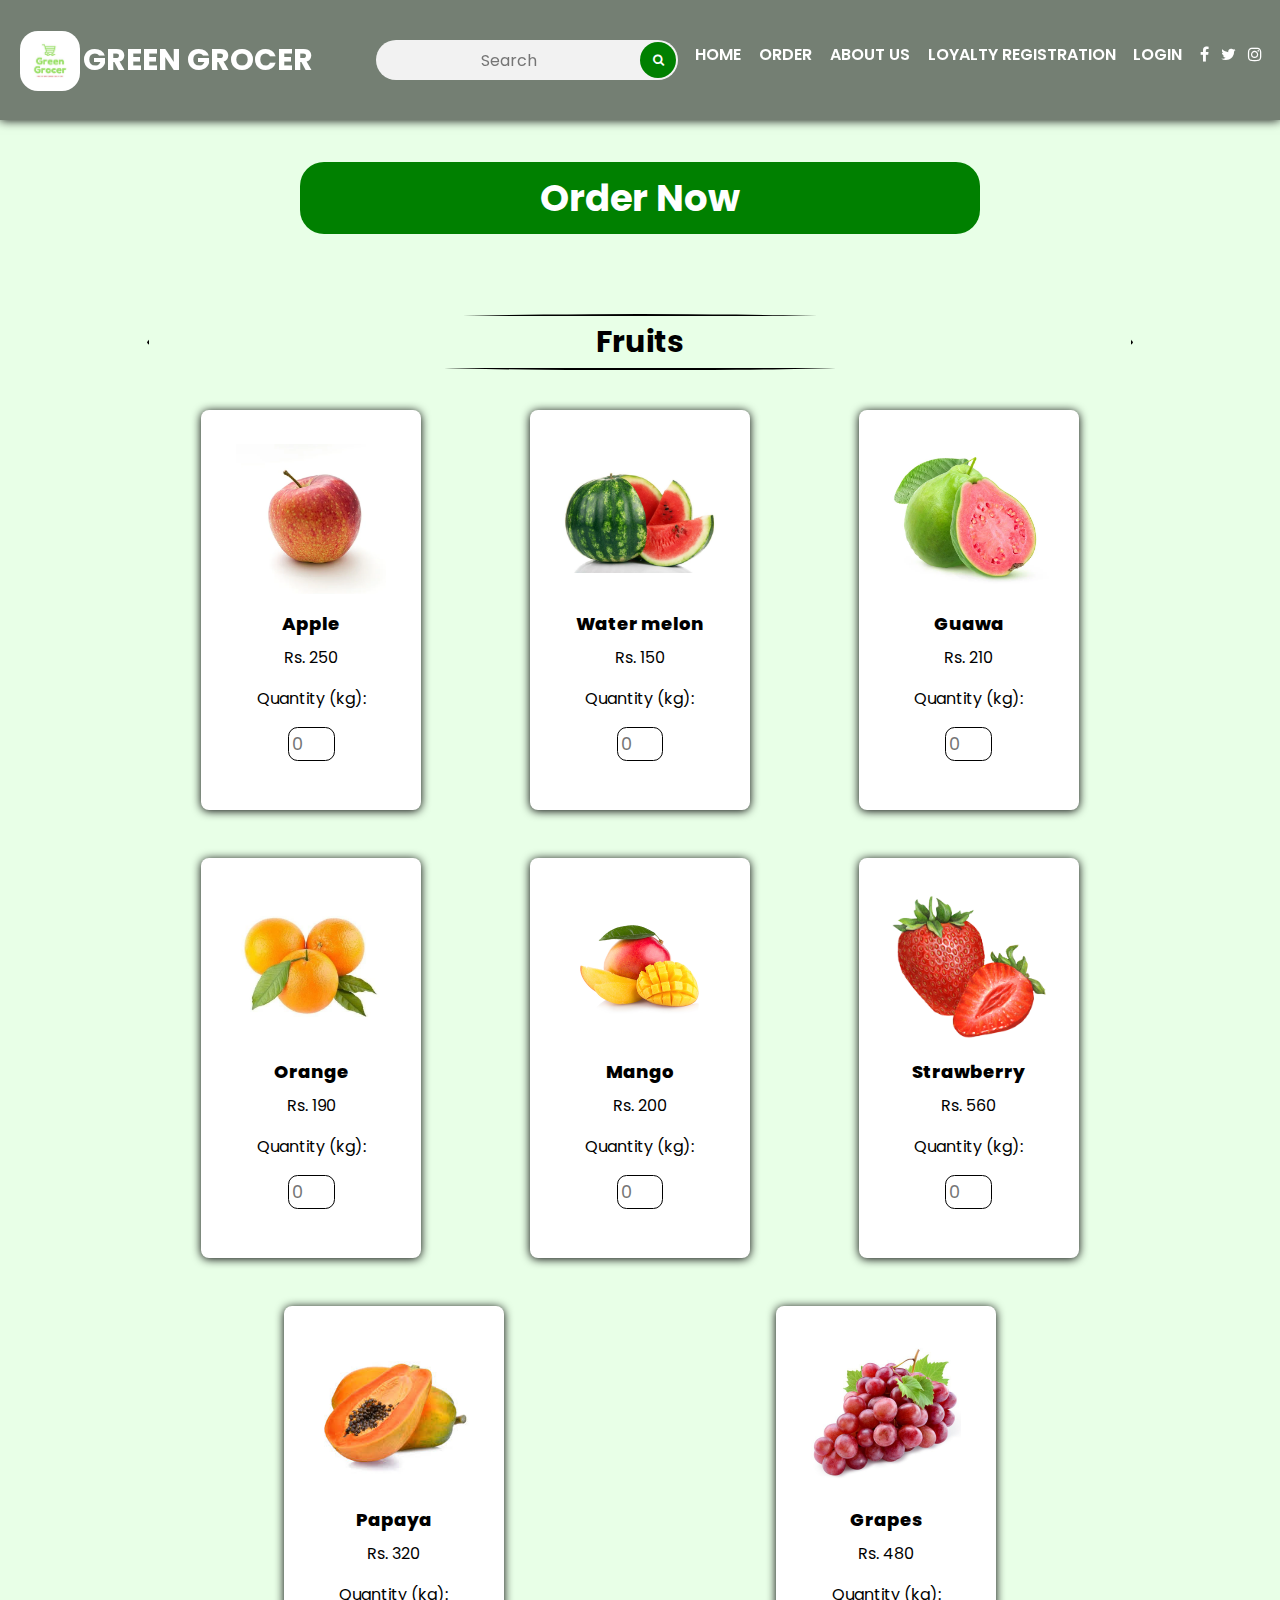
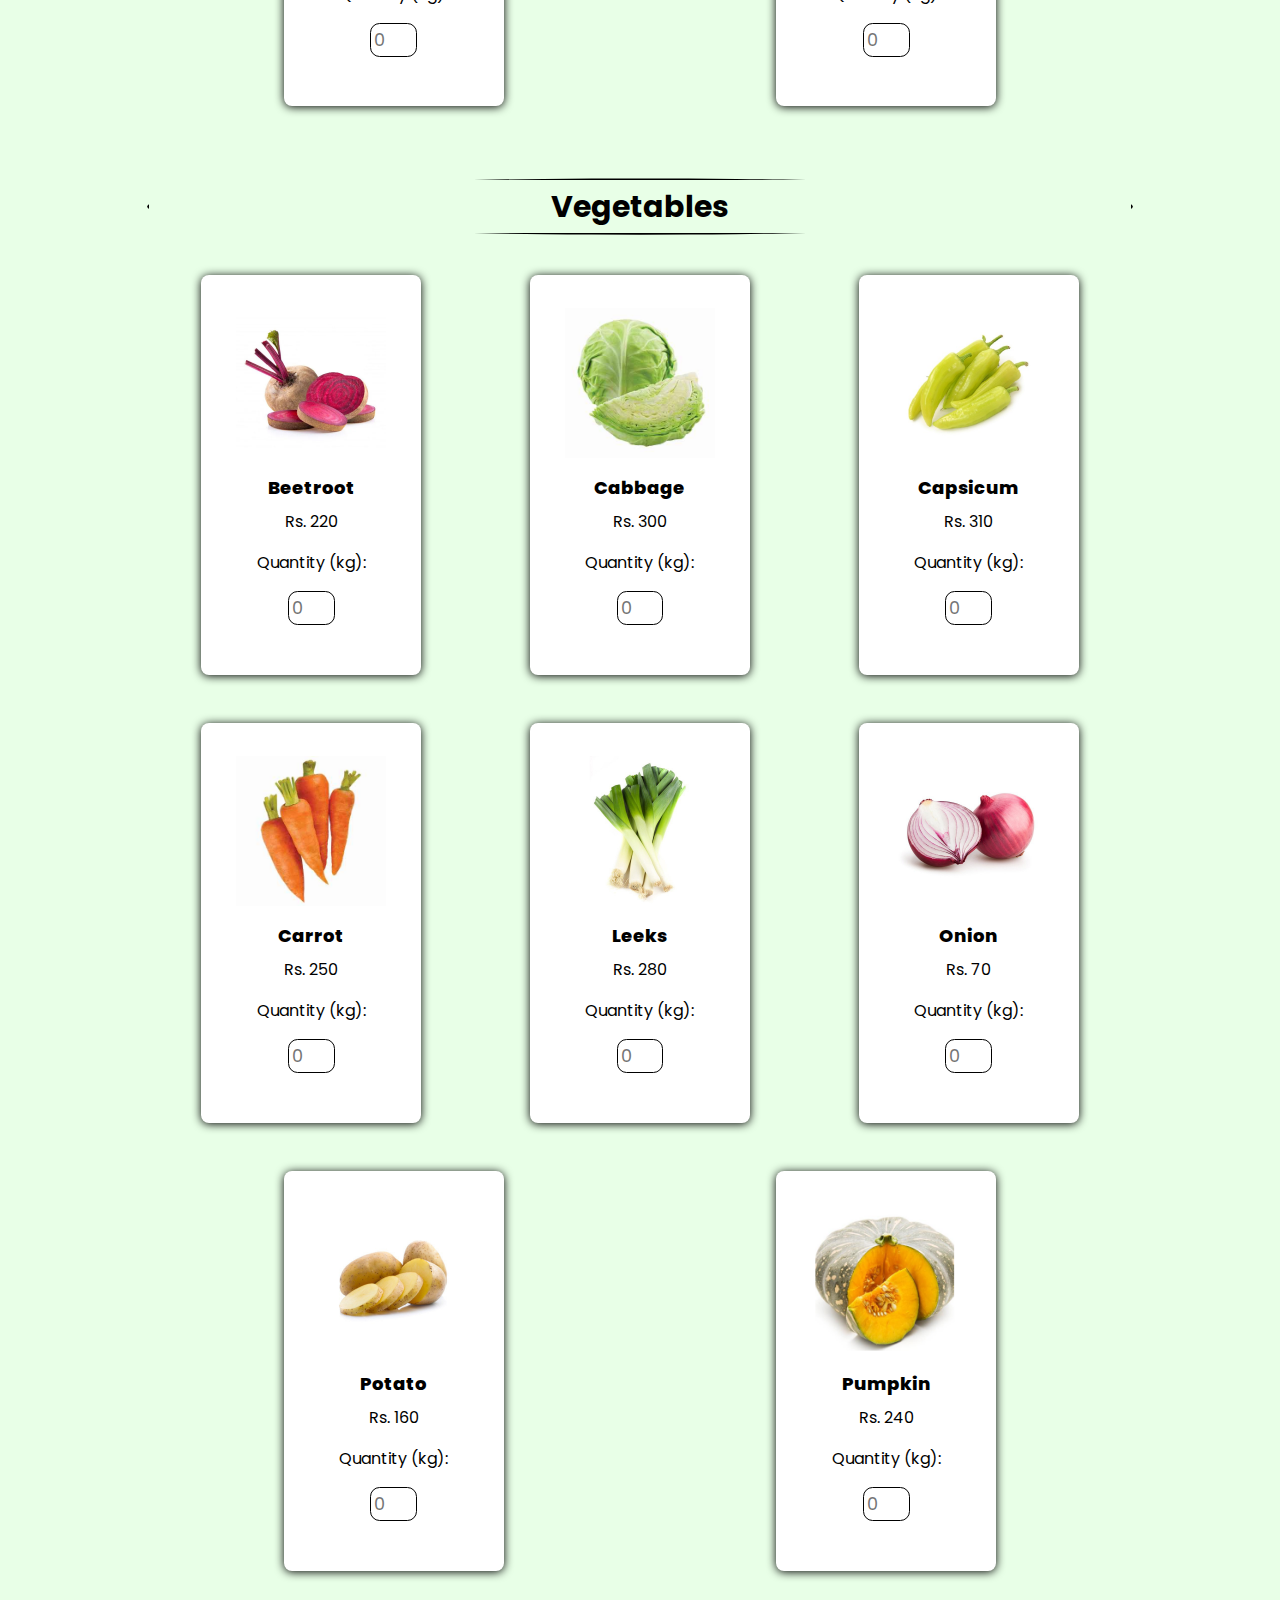
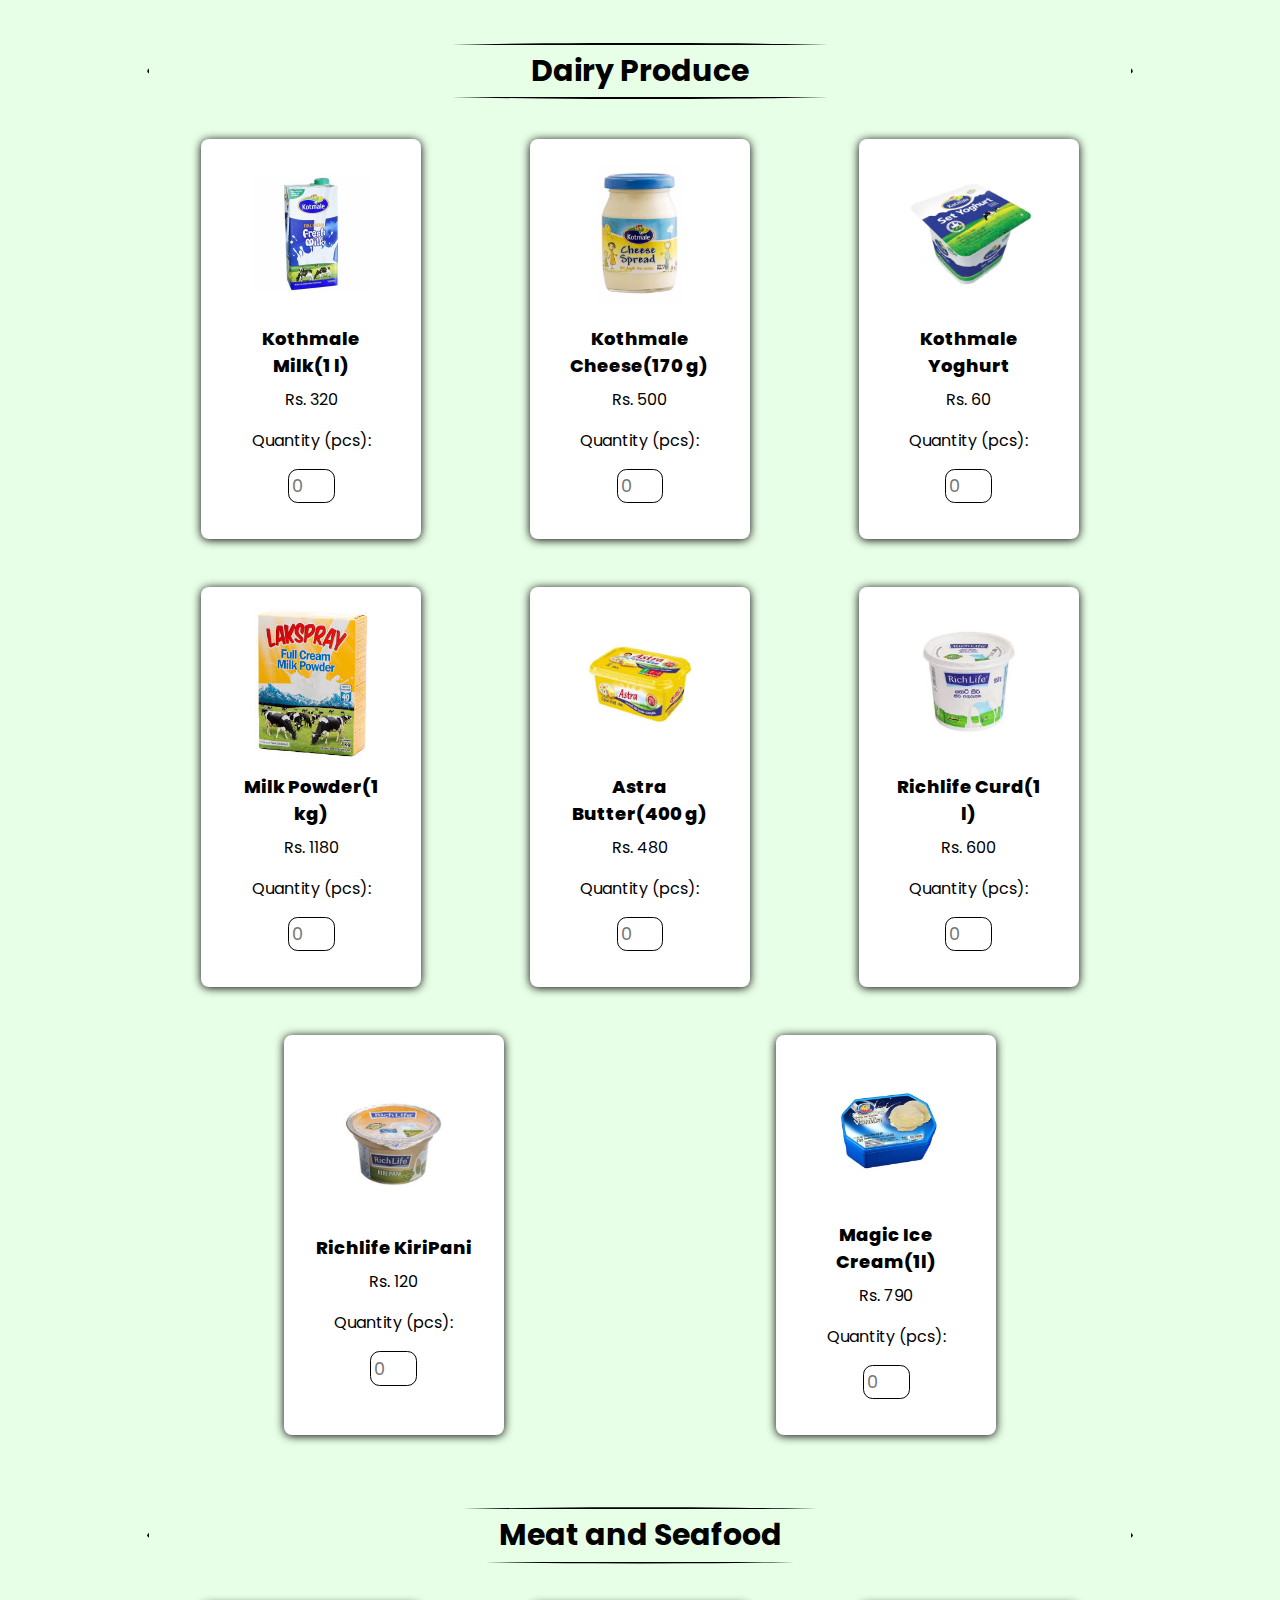
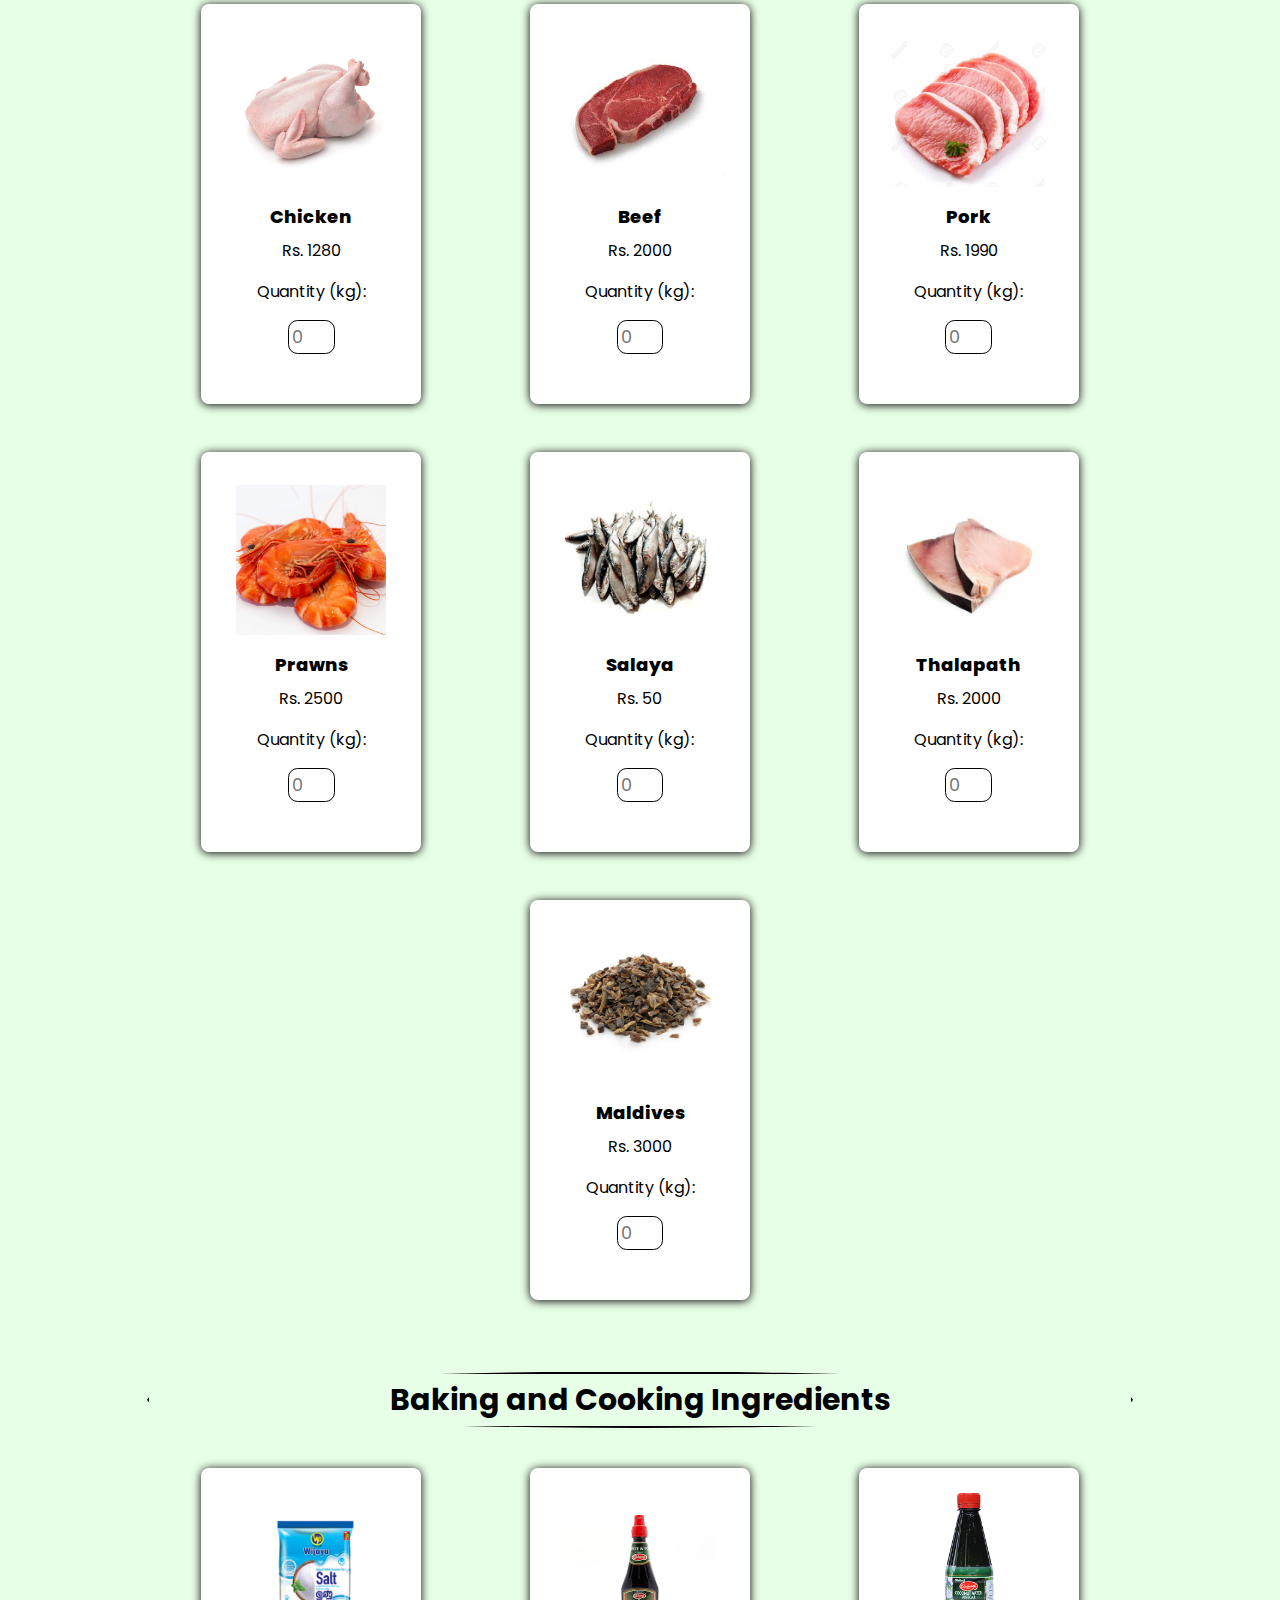
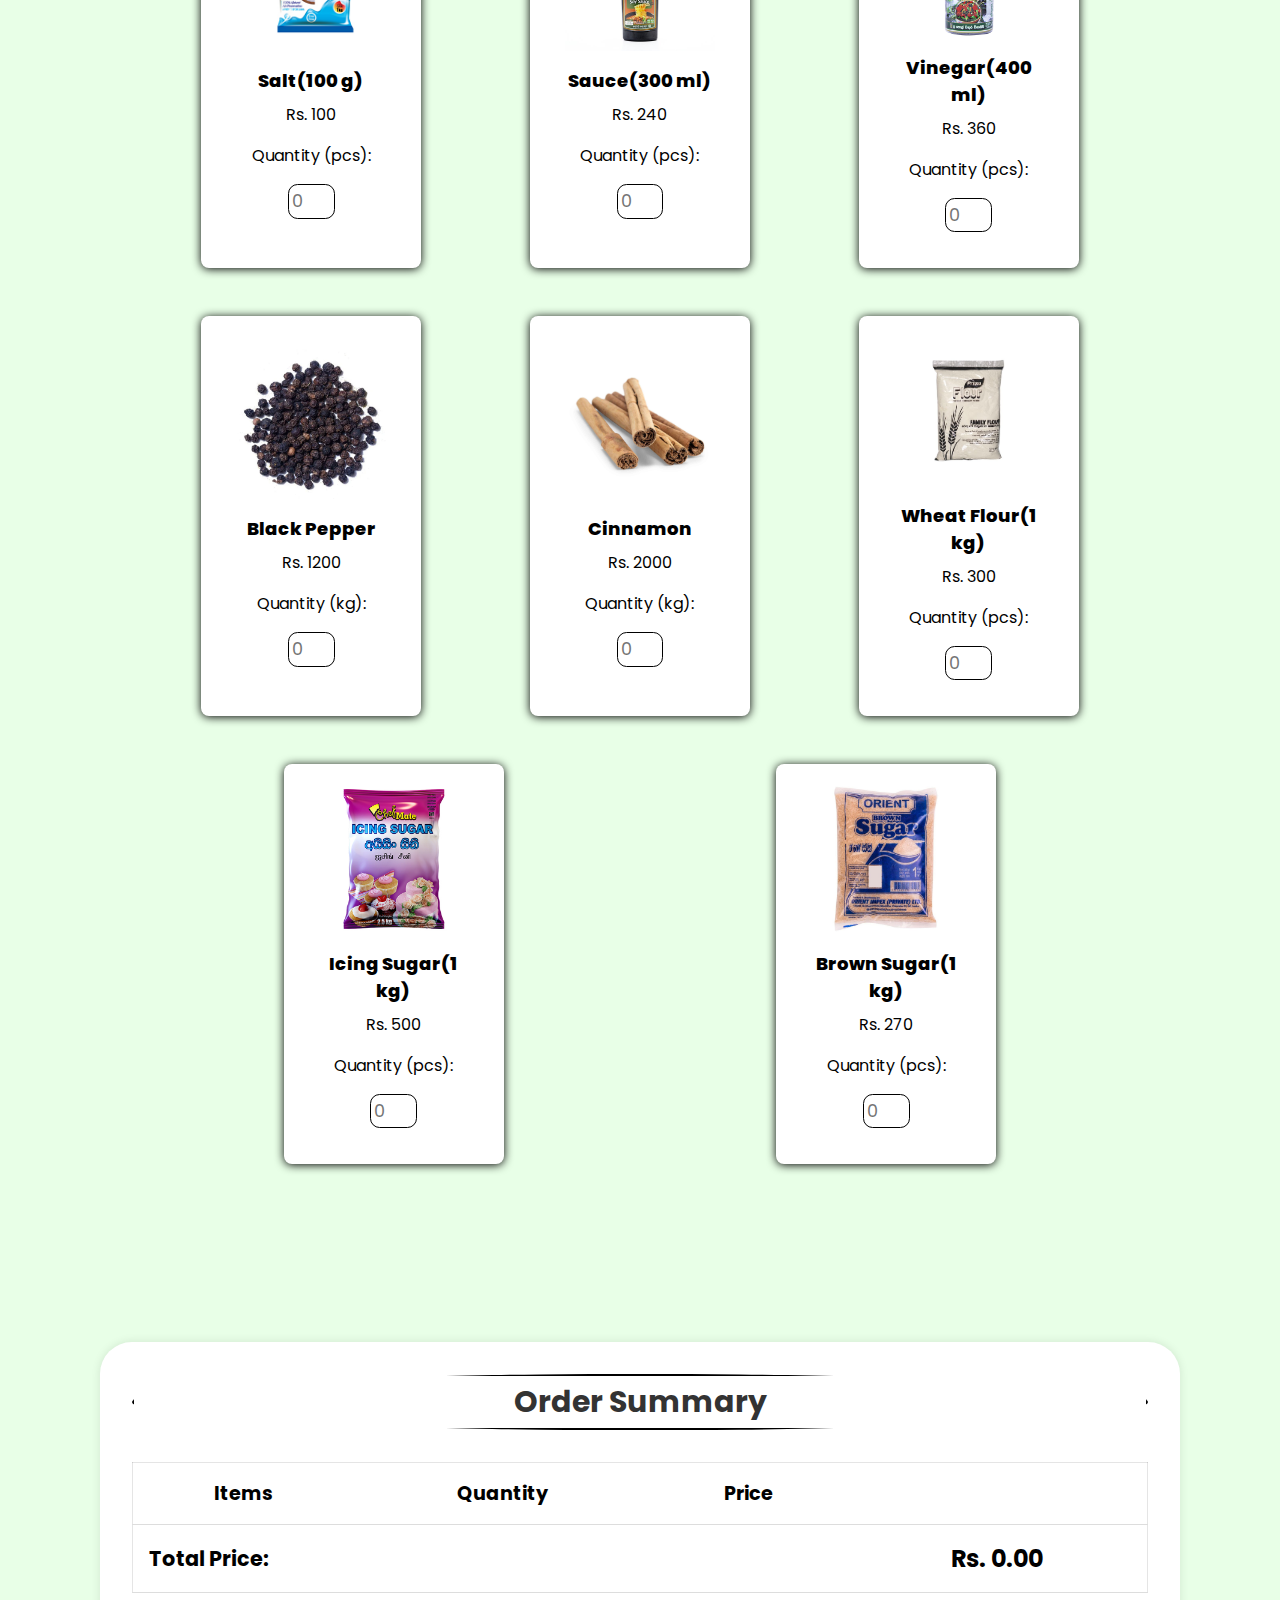
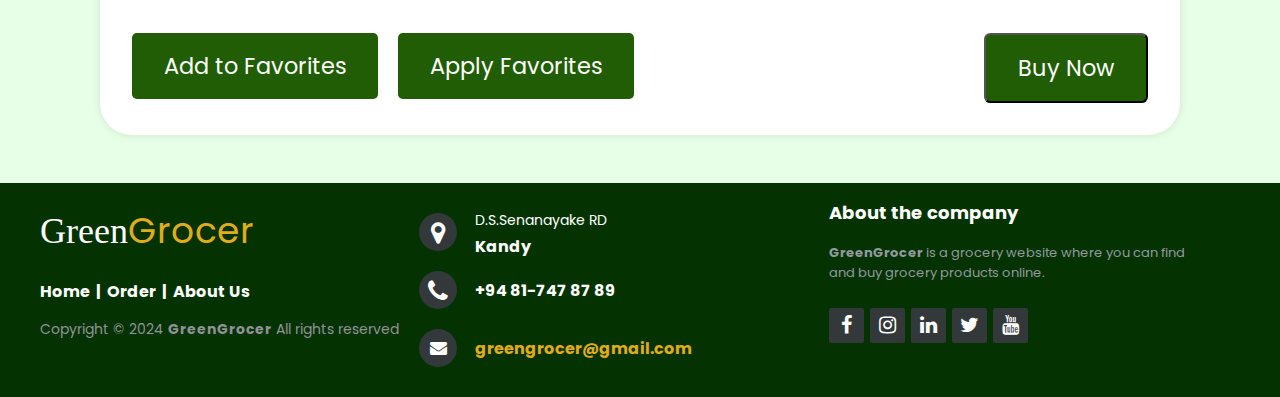
<file: index.html>
<!DOCTYPE html>
<html lang="en">
<head>
    <meta charset="UTF-8">
    <meta name="viewport" content="width=device-width, initial-scale=1.0">
    <title>Greengrocer</title>
    <link rel="icon" type="images/jpg" href="./Images/fav.jpeg">
    <link rel="stylesheet" href="https://stackpath.bootstrapcdn.com/font-awesome/4.7.0/css/font-awesome.min.css">
    <link rel="stylesheet" href="./CSS/order.css">
    <link rel="preconnect" href="https://fonts.googleapis.com">
    <link rel="preconnect" href="https://fonts.gstatic.com" crossorigin>
    <link href="https://fonts.googleapis.com/css2?family=Poppins:ital,wght@0,100;0,200;0,300;0,400;0,500;0,600;0,700;0,800;0,900&display=swap" rel="stylesheet">
</head>
<body>
    <header>
        <input type="checkbox" name="chk" id="chk1">
        <section class="logo">
            <img src="./Images/Logo.jpg" alt="logo">  
            <h1>Green Grocer</h1>
        </section>
        
        <section class="search-box">   
            <form>
                <input type="text" name="search" id="srch" placeholder="Search" aria-label="search">
                <button type="submit" id="butn1">‎<i class="fa fa-search"></i></button>
            </form>
        </section>
        <ul class="nav-ul">
            <li><a href="#">Home</a></li>
            <li><a href="./index.html">Order</a></li>
            <li><a href="#">About Us</a></li>
            <li><a href="#">Loyalty Registration</a></li>
            <li><a href="#">Login</a></li>
            <li>
                <a href="#">‎<i class="fa fa-facebook"></i></a> &nbsp;
                <a href="#">‎<i class="fa fa-twitter"></i></a> &nbsp;
                <a href="#">‎<i class="fa fa-instagram"></i></a>
            </li>
        </ul>
       
        <section class="menu">
            <label for="chk1">
                <i class="fa fa-bars">‎</i>
            </label>
        </section>
    </header>
    <br><br>

    <main>
        <section class="order-section">
            <h2 class="heading">
                <span>Order Now</span>
            </h2>
            <form class="order-form">
                <!-- Fruits Section -->
                <section id="fruits" class="form-group">
                    <h2>Fruits</h2>
                    <section class="products">
                        <!-- Product 1: Apple -->
                        <section class="product">
                            <img src="./Images/Fruits/apple.webp" alt="Apple">
                            <h3>Apple</h3>
                            <p class="price">Rs. 250 </p>
                            <label for="Apple">Quantity (kg):</label>
                            <input type="number" id="Apple" name="Apple" min="0" step="0.1" placeholder="0">
                        </section>
                        <!-- Product 2: Water melon -->
                        <section class="product">
                            <img src="./Images/Fruits/watermelon.jpg" alt="Water melon">
                            <h3>Water melon</h3>
                            <p class="price">Rs. 150 </p>
                            <label for="Watermelon">Quantity (kg):</label>
                            <input type="number" id="Watermelon" name="Water melon" min="0" step="0.1" placeholder="0">
                        </section>
                        <!-- Product 3: Guawa -->
                        <section class="product">
                            <img src="./Images/Fruits/guawa.jpg" alt="Guawa">
                            <h3>Guawa</h3>
                            <p class="price">Rs. 210 </p>
                            <label for="Guawa">Quantity (kg):</label>
                            <input type="number" id="Guawa" name="Guawa" min="0" step="0.1" placeholder="0">
                        </section>
                        <!-- Product 4: Orange -->
                        <section class="product">
                            <img src="./Images/Fruits/orange.jpg" alt="Orange">
                            <h3>Orange</h3>
                            <p class="price">Rs. 190 </p>
                            <label for="Orange">Quantity (kg):</label>
                            <input type="number" id="Orange" name="Orange" min="0" step="0.1" placeholder="0">
                        </section>
                        <!-- Product 5: Mango -->
                        <section class="product">
                            <img src="./Images/Fruits/mango.jpg" alt="Mango">
                            <h3>Mango</h3>
                            <p class="price">Rs. 200 </p>
                            <label for="Mango">Quantity (kg):</label>
                            <input type="number" id="Mango" name="Mango" min="0" step="0.1" placeholder="0">
                        </section>
                        <!-- Product 6: Strawberry -->
                        <section class="product">
                            <img src="./Images/Fruits/strawberry.png" alt="Strawberry">
                            <h3>Strawberry</h3>
                            <p class="price">Rs. 560 </p>
                            <label for="Strawberry">Quantity (kg):</label>
                            <input type="number" id="Strawberry" name="Strawberry" min="0" step="0.1" placeholder="0">
                        </section>
                        <!-- Product 7: Papaya -->
                        <section class="product">
                            <img src="./Images/Fruits/papaya.jpeg" alt="Papaya">
                            <h3>Papaya</h3>
                            <p class="price">Rs. 320 </p>
                            <label for="Papaya">Quantity (kg):</label>
                            <input type="number" id="Papaya" name="Papaya" min="0" step="0.1" placeholder="0">
                        </section>
                        <!-- Product 8: Grapes -->
                        <section class="product">
                            <img src="./Images/Fruits/grapes.jpeg" alt="Grapes">
                            <h3>Grapes</h3>
                            <p class="price">Rs. 480 </p>
                            <label for="Grapes">Quantity (kg):</label>
                            <input type="number" id="Grapes" name="Grapes" min="0" step="0.1" placeholder="0">
                        </section>
                    </section>
                </section>
        
                <!-- Vegetables Section -->
                <section id="vegetables" class="form-group">
                    <h2>Vegetables</h2>
                    <section class="products">
                        <!-- Product 1: Beetroot -->
                        <section class="product">
                            <img src="./Images/Vegetables/Beetroot.webp" alt="Beetroot">
                            <h3>Beetroot</h3>
                            <p class="price">Rs. 220 </p>
                            <label for="Beetroot">Quantity (kg):</label>
                            <input type="number" id="Beetroot" name="Beetroot" min="0" step="0.1" placeholder="0">
                        </section>
                        <!-- Product 2: Cabbage -->
                        <section class="product">
                            <img src="./Images/Vegetables/Cabbage.jpg" alt="Cabbage">
                            <h3>Cabbage</h3>
                            <p class="price">Rs. 300 </p>
                            <label for="Cabbage">Quantity (kg):</label>
                            <input type="number" id="Cabbage" name="Cabbage" min="0" step="0.1" placeholder="0">
                        </section>
                        <!-- Product 3: Capsicum -->
                        <section class="product">
                            <img src="./Images/Vegetables/Capsicum.jpg" alt="Capsicum">
                            <h3>Capsicum</h3>
                            <p class="price">Rs. 310 </p>
                            <label for="Capsicum">Quantity (kg):</label>
                            <input type="number" id="Capsicum" name="Capsicum" min="0" step="0.1" placeholder="0">
                        </section>
                        <!-- Product 4: Carrot -->
                        <section class="product">
                            <img src="./Images/Vegetables/carrot.jpg" alt="Carrot">
                            <h3>Carrot</h3>
                            <p class="price">Rs. 250 </p>
                            <label for="Carrot">Quantity (kg):</label>
                            <input type="number" id="Carrot" name="Carrot" min="0" step="0.1" placeholder="0">
                        </section>
                        <!-- Product 5: Leeks -->
                        <section class="product">
                            <img src="./Images/Vegetables/Leeks.jpeg" alt="Leeks">
                            <h3>Leeks</h3>
                            <p class="price">Rs. 280 </p>
                            <label for="Leeks">Quantity (kg):</label>
                            <input type="number" id="Leeks" name="Leeks" min="0" step="0.1" placeholder="0">
                        </section>
                        <!-- Product 6: Onion -->
                        <section class="product">
                            <img src="./Images/Vegetables/Onion.jpeg" alt="Onion">
                            <h3>Onion</h3>
                            <p class="price">Rs. 70 </p>
                            <label for="Onion">Quantity (kg):</label>
                            <input type="number" id="Onion" name="Onion" min="0" step="0.1" placeholder="0">
                        </section>
                        <!-- Product 7: Potato -->
                        <section class="product">
                            <img src="./Images/Vegetables/Potato.jpeg" alt="Potato">
                            <h3>Potato</h3>
                            <p class="price">Rs. 160 </p>
                            <label for="potato">Quantity (kg):</label>
                            <input type="number" id="potato" name="potato" min="0" step="0.1" placeholder="0">
                        </section>
                        <!-- Product 8: Pumpkin -->
                        <section class="product">
                            <img src="./Images/Vegetables/Pumpkin.png" alt="Pumpkin">
                            <h3>Pumpkin</h3>
                            <p class="price">Rs. 240 </p>
                            <label for="Pumpkin">Quantity (kg):</label>
                            <input type="number" id="Pumpkin" name="Pumpkin" min="0" step="0.1" placeholder="0">
                        </section>
                    </section>
                </section>

                <!-- Dairy Produce Section -->
                <section id="dairy-produce" class="form-group">
                    <h2>Dairy Produce</h2>
                    <section class="products">
                        <!-- Product 1: Kothmale Milk -->
                        <section class="product">
                            <img src="./Images/Dairy/Kothmale180mlvanilla.jpg" alt="Kothmale Milk">
                            <h3>Kothmale Milk(1 l)</h3>
                            <p class="price">Rs. 320</p>
                            <label for="KothmaleMilk">Quantity (pcs):</label>
                            <input type="number" id="KothmaleMilk" name="Kothmale Milk" min="0" placeholder="0">
                        </section>
                        <!-- Product 2: Kothmale Cheese -->
                        <section class="product">
                            <img src="./Images/Dairy/KOTMALE-CHEESE-SPREAD-175G-1.webp" alt="Kothmale Cheese">
                            <h3>Kothmale Cheese(170 g)</h3>
                            <p class="price">Rs. 500</p>
                            <label for="KothmaleCheese">Quantity (pcs):</label>
                            <input type="number" id="KothmaleCheese" name="Kothmale Cheese" min="0" placeholder="0">
                        </section>
                        <!-- Product 3: Kothmale Yoghurt -->
                        <section class="product">
                            <img src="./Images/Dairy/Kothmalesetyoghurt.jpg" alt="Kothmale Yoghurt">
                            <h3>Kothmale Yoghurt</h3>
                            <p class="price">Rs. 60</p>
                            <label for="KothmaleYoghurt">Quantity (pcs):</label>
                            <input type="number" id="KothmaleYoghurt" name="Kothmale Yoghurt" min="0" placeholder="0">
                        </section>
                        <!-- Product 4: Milk Powder -->
                        <section class="product">
                            <img src="./Images/Dairy/Lakspray1KG.jpeg" alt="Milk Powder">
                            <h3>Milk Powder(1 kg)</h3>
                            <p class="price">Rs. 1180</p>
                            <label for="MilkPowder">Quantity (pcs):</label>
                            <input type="number" id="MilkPowder" name="Milk Powder" min="0" placeholder="0">
                        </section>
                        <!-- Product 5: Astra Butter -->
                        <section class="product">
                            <img src="./Images/Dairy/Astra500G.jpg" alt="Astra Butter">
                            <h3>Astra Butter(400 g)</h3>
                            <p class="price">Rs. 480</p>
                            <label for="AstraButter">Quantity (pcs):</label>
                            <input type="number" id="AstraButter" name="Astra Butter" min="0" placeholder="0">
                        </section>
                        <!-- Product 6: Richlife Curd -->
                        <section class="product">
                            <img src="./Images/Dairy/RICH-LIFE-SET-KIRI-DAIRY-DESSERT-950G-1.png" alt="Richlife Curd">
                            <h3>Richlife Curd(1 l)</h3>
                            <p class="price">Rs. 600</p>
                            <label for="RichlifeCurd">Quantity (pcs):</label>
                            <input type="number" id="RichlifeCurd" name="Richlife Curd" min="0" placeholder="0">
                        </section>
                        <!-- Product 7: Richlife KiriPani -->
                        <section class="product">
                            <img src="./Images/Dairy/Richlifekiripani.jpg" alt="Richlife KiriPani">
                            <h3>Richlife KiriPani</h3>
                            <p class="price">Rs. 120</p>
                            <label for="RichlifeKiriPani">Quantity (pcs):</label>
                            <input type="number" id="RichlifeKiriPani" name="Richlife KiriPani" min="0" placeholder="0">
                        </section>
                        <!-- Product 8: Magic Ice Cream -->
                        <section class="product">
                            <img src="./Images/Dairy/Magicicecream1L.jpg" alt="Magic Ice Cream">
                            <h3>Magic Ice Cream(1l)</h3>
                            <p class="price">Rs. 790</p>
                            <label for="MagicIceCream">Quantity (pcs):</label>
                            <input type="number" id="MagicIceCream" name="Magic Ice Cream" min="0" placeholder="0">
                        </section>
                    </section>
                </section>
        
                <!-- Meat and Seafood Section -->
                <section id="meat-seafood" class="form-group">
                    <h2>Meat and Seafood</h2>
                    <section class="products">
                        <!-- Product 1: Chicken -->
                        <section class="product">
                            <img src="./Images/MeatandSeafood/Chicken.jpg" alt="Chicken">
                            <h3>Chicken</h3>
                            <p class="price">Rs. 1280</p>
                            <label for="Chicken">Quantity (kg):</label>
                            <input type="number" id="Chicken" name="Chicken" min="0" step="0.1" placeholder="0">
                        </section>
                        <!-- Product 2: Beef -->
                        <section class="product">
                            <img src="./Images/MeatandSeafood/beef.jpeg" alt="Beef">
                            <h3>Beef</h3>
                            <p class="price">Rs. 2000</p>
                            <label for="Beef">Quantity (kg):</label>
                            <input type="number" id="Beef" name="Beef" min="0" step="0.1" placeholder="0">
                        </section>
                        <!-- Product 3: Pork -->
                        <section class="product">
                            <img src="./Images/MeatandSeafood/pork.webp" alt="Pork">
                            <h3>Pork</h3>
                            <p class="price">Rs. 1990</p>
                            <label for="Pork">Quantity (kg):</label>
                            <input type="number" id="Pork" name="Pork" min="0" step="0.1" placeholder="0">
                        </section>
                        <!-- Product 4: Prawns -->
                        <section class="product">
                            <img src="./Images/MeatandSeafood/prawns.webp" alt="Prawns">
                            <h3>Prawns</h3>
                            <p class="price">Rs. 2500</p>
                            <label for="Prawns">Quantity (kg):</label>
                            <input type="number" id="Prawns" name="Prawns" min="0" step="0.1" placeholder="0">
                        </section>
                        <!-- Product 5: Salaya -->
                        <section class="product">
                            <img src="./Images/MeatandSeafood/Salaya.jpg" alt="Salaya">
                            <h3>Salaya</h3>
                            <p class="price">Rs. 50</p>
                            <label for="Salaya">Quantity (kg):</label>
                            <input type="number" id="Salaya" name="Salaya" min="0" step="0.1" placeholder="0">
                        </section>
                        <!-- Product 6: Thalapath -->
                        <section class="product">
                            <img src="./Images/MeatandSeafood/Thalapath.jpg" alt="Thalapath">
                            <h3>Thalapath</h3>
                            <p class="price">Rs. 2000</p>
                            <label for="Thalapath">Quantity (kg):</label>
                            <input type="number" id="Thalapath" name="Thalapath" min="0" step="0.1" placeholder="0">
                        </section>
                        <!-- Product 7: Maldives -->
                        <section class="product">
                            <img src="./Images/MeatandSeafood/maldives.jpeg" alt="Maldives">
                            <h3>Maldives</h3>
                            <p class="price">Rs. 3000</p>
                            <label for="Maldives">Quantity (kg):</label>
                            <input type="number" id="Maldives" name="Maldives" min="0" step="0.1" placeholder="0">
                        </section>
                    </section>
                </section>

                <!-- Baking and Cooking Ingredients Section -->
                <section id="baking-cooking" class="form-group">
                    <h2>Baking and Cooking Ingredients</h2>
                    <section class="products">
                        <!-- Product 1: Salt -->
                        <section class="product">
                            <img src="./Images/BakingandCooking/Salt.jpg" alt="Salt">
                            <h3>Salt(100 g)</h3>
                            <p class="price">Rs. 100</p>
                            <label for="Salt">Quantity (pcs):</label>
                            <input type="number" id="Salt" name="Salt" min="0" placeholder="0">
                        </section>
                        <!-- Product 2: Soy Sauce -->
                        <section class="product">
                            <img src="./Images/BakingandCooking/Soysauce.jpeg" alt="Soy Sauce">
                            <h3>Sauce(300 ml)</h3>
                            <p class="price">Rs. 240</p>
                            <label for="SoySauce">Quantity (pcs):</label>
                            <input type="number" id="SoySauce" name="Soy Sauce" min="0" placeholder="0">
                        </section>
                        <!-- Product 3: Vinegar -->
                        <section class="product">
                            <img src="./Images/BakingandCooking/Vinegar.png" alt="Vinegar">
                            <h3>Vinegar(400 ml)</h3>
                            <p class="price">Rs. 360</p>
                            <label for="Vinegar">Quantity (pcs):</label>
                            <input type="number" id="Vinegar" name="Vinegar" min="0" placeholder="0">
                        </section>
                        <!-- Product 5: Black Pepper -->
                        <section class="product">
                            <img src="./Images/BakingandCooking/Pepper.webp" alt="Black Pepper">
                            <h3>Black Pepper</h3>
                            <p class="price">Rs. 1200</p>
                            <label for="BlackPepper">Quantity (kg):</label>
                            <input type="number" id="BlackPepper" name="Black Pepper" min="0" step="0.1" placeholder="0">
                        </section>
                        <!-- Product 5: Cinnamon -->
                        <section class="product">
                            <img src="./Images/BakingandCooking/Cinnamon.jpg" alt="Cinnamon">
                            <h3>Cinnamon</h3>
                            <p class="price">Rs. 2000</p>
                            <label for="Cinnamon">Quantity (kg):</label>
                            <input type="number" id="Cinnamon" name="Cinnamon" min="0" step="0.1" placeholder="0">
                        </section>
                        <!-- Product 6: Wheat Flour -->
                        <section class="product">
                            <img src="./Images/BakingandCooking/WheatFlour.jpg" alt="Wheat Flour">
                            <h3>Wheat Flour(1 kg)</h3>
                            <p class="price">Rs. 300</p>
                            <label for="WheatFlour">Quantity (pcs):</label>
                            <input type="number" id="WheatFlour" name="Wheat Flour" min="0" placeholder="0">
                        </section>
                        <!-- Product 7: Icing Sugar -->
                        <section class="product">
                            <img src="./Images/BakingandCooking/Icingsugar.jpeg" alt="Icing Sugar"   >
                            <h3> Icing Sugar(1 kg)</h3>
                            <p class="price">Rs. 500</p>
                            <label for="IcingSugar">Quantity (pcs):</label>
                            <input type="number" id="IcingSugar" name="Icing Sugar" min="0" placeholder="0">
                        </section>
                        <!-- Product 8: Brown Sugar -->
                        <section class="product">
                            <img src="./Images/BakingandCooking/Brownsugar.jpg" alt="Brown Sugar">
                            <h3>Brown Sugar(1 kg)</h3>
                            <p class="price">Rs. 270</p>
                            <label for="BrownSugar">Quantity (pcs):</label>
                            <input type="number" id="BrownSugar" name="Brown Sugar" min="0" placeholder="0">
                        </section>
                    </section>
                </section>
            </form>
        </section>
        <section id="order-summary" class="form-group">
            <h2>Order Summary</h2>
            <table>
                <thead>
                <tr>
                    <th>Items</th>
                    <th>Quantity</th>
                    <th>Price</th>
                    <th>‎</th>
                </tr>
                </thead>
                <tbody id="order-items">
                <!-- Example row -->
                <tr>
                    <td class="item">
                    <img src="" alt="Items">
                    </td>
                    <td class="quantity"></td>
                    <td class="price"></td>
                    <td class="actions"></td>
                </tr>
                <!-- More order items will be dynamically added here -->
                </tbody>
                <tfoot> 
                    <tr>
                        <td colspan="3">Total Price:</td>
                        <td id="total-price">Rs. 0</td>
                    </tr>
                </tfoot>
            </table>
            <section class="buttons">
            <button type="button" id="add-favorites-btn">Add to Favorites</button>
            <button type="button" id="apply-favorites-btn">Apply Favorites</button>
            </section>  
            <button class="btn1" onclick="navigateToCheckout()">Buy Now</button>
        </section>
        <script>
            function navigateToCheckout() {
                const orderSummary = collectOrderSummary();
                localStorage.setItem('orderSummary', JSON.stringify(orderSummary));
                localStorage.setItem('totalPrice', document.getElementById('total-price').innerText);
                window.location.href = 'checkout.html';
            }
        </script>
    </main>

    <!--Footer-->
    <footer class="footer-distributed">

    <section class="footer-left">
        <h3>Green<span>Grocer</span></h3>

        <section class="footer-links">
            <p class="footer-links">
                <a href=".#">Home</a>
                &nbsp;|&nbsp;
                <a href="./index.html">Order</a>
                &nbsp;|&nbsp;
                <a href="#">About Us</a>
            </p>
        </section>
        <p class="footer-company-name">Copyright © 2024 <strong>GreenGrocer</strong> All rights reserved</p>
    </section>

    <section class="footer-center">
        <section>
            <i class="fa fa-map-marker"></i>
            <p><span>D.S.Senanayake RD</span>
                Kandy</p>
        </section>

        <section>
            <i class="fa fa-phone"></i>
            <p>+94 81-747 87 89</p>
        </section>
        <section>
            <i class="fa fa-envelope"></i>
            <p><a href="mailto:sagar00001.co@gmail.com">greengrocer@gmail.com</a></p>
        </section>
    </section>
    <section class="footer-right">
        <p class="footer-company-about">
            <span>About the company</span>
            <strong>GreenGrocer</strong> is a grocery website where you can find and buy grocery products online.
        </p>
        <section class="footer-icons">
            <a href="#">‎<i class="fa fa-facebook"></i></a>
            <a href="#">‎<i class="fa fa-instagram"></i></a>
            <a href="#">‎<i class="fa fa-linkedin"></i></a>
            <a href="#">‎<i class="fa fa-twitter"></i></a>
            <a href="#">‎<i class="fa fa-youtube"></i></a>
        </section>
    </section>
  </footer>
  <script src="./Java/order.js"></script>
</body>
</html>
</file>
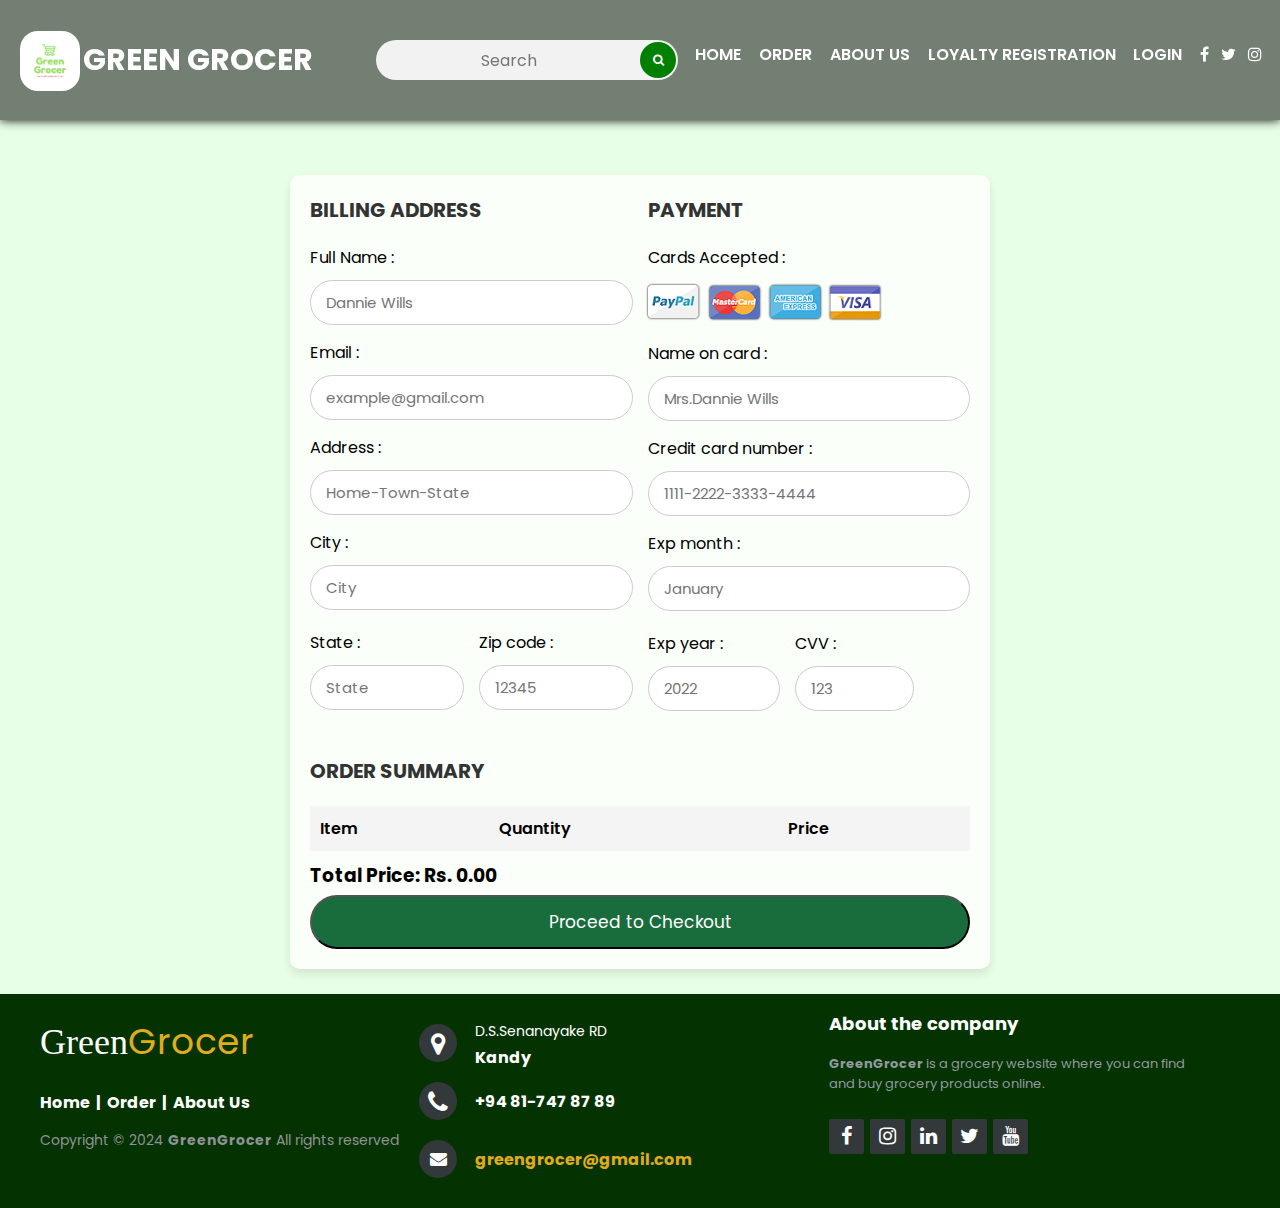
<file: checkout.html>
<!DOCTYPE html>
<html lang="en">
<head>
    <meta charset="UTF-8">
    <meta name="viewport" content="width=device-width, initial-scale=1.0">
    <title>Greengrocer</title>
    <link rel="icon" type="images/jpg" href="./Images/fav.jpeg">
    <link rel="stylesheet" href="https://stackpath.bootstrapcdn.com/font-awesome/4.7.0/css/font-awesome.min.css">
    <link rel="stylesheet" href="./CSS/checkout.css">
    <link rel="preconnect" href="https://fonts.googleapis.com">
    <link rel="preconnect" href="https://fonts.gstatic.com" crossorigin>
    <link href="https://fonts.googleapis.com/css2?family=Poppins:ital,wght@0,100;0,200;0,300;0,400;0,500;0,600;0,700;0,800;0,900&display=swap" rel="stylesheet">
</head>
<body>
    <header>
        <input type="checkbox" name="chk" id="chk1">
        <section class="logo">
            <img src="./Images/Logo.jpg" alt="logo">  
            <h1>Green Grocer</h1>
        </section>
        
        <section class="search-box">   
            <form>
                <input type="text" name="search" id="srch" placeholder="Search" aria-label="search">
                <button type="submit" id="butn1">‎<i class="fa fa-search"></i></button>
            </form>
        </section>
        <ul class="nav-ul">
            <li><a href="./index.html">Home</a></li>
            <li><a href="./index.html">Order</a></li>
            <li><a href="./about.html">About Us</a></li>
            <li><a href="./register.html">Loyalty Registration</a></li>
            <li><a href="./login.html">Login</a></li>
            <li>
                <a href="#">‎<i class="fa fa-facebook"></i></a> &nbsp;
                <a href="#">‎<i class="fa fa-twitter"></i></a> &nbsp;
                <a href="#">‎<i class="fa fa-instagram"></i></a>
            </li>
        </ul>
       
        <section class="menu">
            <label for="chk1">
                <i class="fa fa-bars">‎</i>
            </label>
        </section>
    </header>
    <br><br><br><br><br><br>

    <section class="container">
        <form id="checkout-form">
            <section class="row">
                <section class="col">
                    <h3 class="title">Billing Address</h3>
    
                    <section class="inputBox">
                        <span>Full Name :</span>
                        <input type="text" placeholder="Dannie Wills" aria-label="full name" required>
                    </section>
                    <section class="inputBox">
                        <span>Email :</span>
                        <input type="email" placeholder="example@gmail.com" aria-label="email" required>
                    </section>
                    <section class="inputBox">
                        <span>Address :</span>
                        <input type="text" placeholder="Home-Town-State" aria-label="address" required>
                    </section>
                    <section class="inputBox">
                        <span>City :</span>
                        <input type="text" placeholder="City" aria-label="city" required>
                    </section>
    
                    <section class="flex">
                        <section class="inputBox">
                            <span>State :</span>
                            <input type="text" placeholder="State" aria-label="state" required>
                        </section>
                        <section class="inputBox">
                            <span>Zip code :</span>
                            <input type="text" placeholder="12345" aria-label="zip" required>
                        </section>
                    </section>
    
                </section>
                <section class="col">
                    <h3 class="title">Payment</h3>
                    <section class="inputBox">
                        <span>Cards Accepted :</span>
                        <img src="./Images/Cardimages/card_img.png" alt="card_img">
                    </section>
                    <section class="inputBox">
                        <span>Name on card :</span>
                        <input type="text" placeholder="Mrs.Dannie Wills" aria-label="name" required>
                    </section>
                    <section class="inputBox">
                        <span>Credit card number :</span>
                        <input type="number" placeholder="1111-2222-3333-4444" aria-label="card" required>
                    </section>
                    <section class="inputBox">
                        <span>Exp month :</span>
                        <input type="number" max="12" min="0" placeholder="January" aria-label="month" required>
                    </section>
                    <section class="flex">
                        <section class="inputBox">
                            <span>Exp year :</span>
                            <input type="number" max="9999" min="2000" placeholder="2022" aria-label="year" required>
                        </section>
                        <section class="inputBox">
                            <span>CVV :</span>
                            <input type="number" max="999" min="000" placeholder="123" aria-label="cvv" required>
                        </section>
                    </section>
                </section>
            </section>
            <section class="order-summary">
                <h3 class="title">Order Summary</h3>
                <table>
                    <thead>
                        <tr>
                            <th>Item</th>
                            <th>Quantity</th>
                            <th>Price</th>
                        </tr>
                    </thead>
                    <tbody id="order-summary-body">
                        <!-- Order items will be dynamically added here -->
                    </tbody>
                </table>
                <div class="total-price-container">
                    <h3>Total Price: <span id="order-summary-total">Rs. 0.00</span></h3>
                </div>
            </section>
            <input type="submit" value="Proceed to Checkout" class="submit-btn">
        </form>
    </section>    
    
    <div id="thank-you-message" class="thank-you-message" style="display: none;">
        <div class="thank-you-content">
            <span class="close-btn">&times;</span>
            <h2>Thank you for your purchase!</h2>
            <p>Your order will be delivered by <span id="delivery-date"></span></p>
        </div>
    </div>

    <!--Footer-->
    <footer class="footer-distributed">

        <section class="footer-left">
            <h3>Green<span>Grocer</span></h3>

            <section class="footer-links">
                <p class="footer-links">
                    <a href=".#">Home</a>
                    &nbsp;|&nbsp;
                    <a href="./index.html">Order</a>
                    &nbsp;|&nbsp;
                    <a href="#">About Us</a>
                </p>
            </section>
            <p class="footer-company-name">Copyright © 2024 <strong>GreenGrocer</strong> All rights reserved</p>
        </section>

        <section class="footer-center">
            <section>
                <i class="fa fa-map-marker"></i>
                <p><span>D.S.Senanayake RD</span>
                    Kandy</p>
            </section>

            <section>
                <i class="fa fa-phone"></i>
                <p>+94 81-747 87 89</p>
            </section>
            <section>
                <i class="fa fa-envelope"></i>
                <p><a href="mailto:sagar00001.co@gmail.com">greengrocer@gmail.com</a></p>
            </section>
        </section>
        <section class="footer-right">
            <p class="footer-company-about">
                <span>About the company</span>
                <strong>GreenGrocer</strong> is a grocery website where you can find and buy grocery products online.
            </p>
            <section class="footer-icons">
                <a href="#">‎<i class="fa fa-facebook"></i></a>
                <a href="#">‎<i class="fa fa-instagram"></i></a>
                <a href="#">‎<i class="fa fa-linkedin"></i></a>
                <a href="#">‎<i class="fa fa-twitter"></i></a>
                <a href="#">‎<i class="fa fa-youtube"></i></a>
            </section>
        </section>
    </footer>
    <script src="./Java/checkout.js"></script>
</body>
</html>
</file>
<file: CSS/order.css>
/* Root variables for DRY principles */
:root {
  --main-bg-color: #e8ffe7;
  --main-font-family: "Poppins", sans-serif;
  --button-bg-color: #205d04;
  --button-hover-bg-color: #2e5107;
  --header-bg-color: rgba(0, 0, 0, 0.5);
  --header-height: 120px;
  --header-shadow: 0 0 10px #000;
  --header-font-color: #fff;
  --order-section-padding: 5rem 9%;
  --order-summary-bg-color: #fff;
  --order-summary-box-shadow: 0 0 10px rgba(0, 0, 0, 0.1);
}

/* General styles */
* {
  margin: 0;
  padding: 0;
  box-sizing: border-box;
  font-family: var(--main-font-family);
}

body {
  background-color: var(--main-bg-color);
  background-size: cover;
  height: 100vh;
  background-position: center;
  display: flex;
  flex-direction: column;
  align-items: center;
}

/* Header styles */
header {
  width: 100%;
  height: var(--header-height);
  display: flex;
  justify-content: space-between;
  align-items: center;
  position: fixed;
  z-index: 1;
  box-shadow: var(--header-shadow);
  background: var(--header-bg-color);
  top: 0;
}

header .logo img {
  width: 60px;
  height: 60px;
  margin-right: 20px;
  position: absolute;
  border-radius: 30%;
  margin-left: -20px;
  margin-top: -14px;
}

#chk1 {
  display: none;
}

.logo h1 {
  padding: 0 0 0 43px;
  font-size: 30px;
  line-height: 30px;
  margin-right: 10px;
}

i {
  color: var(--header-font-color);
  cursor: pointer;
}

.heading {
  text-align: center;
  padding: 2rem 0 1rem;
  font-size: 37px;
  color: black;
}

.heading span {
  background: #008000;
  color: white;
  display: inline-block;
  padding: .5rem 15rem;
  border-radius: 1.5rem;
}

header .logo {
  flex: 1;
  color: var(--header-font-color);
  margin-left: 40px;
  text-transform: uppercase;
  font-size: 15px;
}

header .search-box {
  flex: 1;
  position: relative;
  text-align: right;
  padding-left: 35px;
}

.search-box input {
  width: 100%;
  height: 40px;
  border: none;
  outline: none;
  background: #f2f2f2;
  border-radius: 30px;
  color: gray;
  font-size: 16px;
  padding-left: 5px;
  padding-right: 40px;
  text-align: center;
}

.search-box button {
  cursor: pointer;
  width: 40px;
  height: 40px;
  border-radius: 30px;
  border: none;
  position: absolute;
  top: 0;
  right: 0;
  transform: scale(0.9);
  background: green;
  color: var(--header-font-color);
}

header ul {
  flex: 2;
  display: flex;
  justify-content: space-evenly;
  padding-top: 14px;
  align-items: self-end;
}

header ul li {
  list-style: none;
  margin-top: -50px;
}

header ul li a {
  text-decoration: none;
  color: var(--header-font-color);
  font-weight: 600;
  text-transform: uppercase;
}

header ul li a:hover {
  border-bottom: 2px solid cadetblue;
}

header .menu {
  display: none;
}

/* Media Queries */
@media (max-width: 1219px) {
  .search-box button {
    position: absolute;
  }
  .logo h1 {
    padding: 0 0 0 43px;
  }
  header ul {
    position: fixed;
    top: 100px;
    right: -100%;
    background: var(--header-bg-color);
    height: calc(100vh - 100px);
    width: 50%;
    flex-direction: column;
    align-items: center;
    transition: right 0.5s linear;
    z-index: 1;
  }
  header .menu {
    display: block;
    width: 120px;
    text-align: center;
    z-index: 1;
  }
  header .logo {
    position: relative;
  }
  #chk1:checked ~ ul {
    right: 0;
  }
}

@media (max-width: 760px) {
  .logo h1 {
    padding: 0 0 0 43px;
    position: absolute;
    margin-top: -25.5px;
  }
  header .logo img {
    margin-top: -25px;
  }
}

@media (max-width: 450px) {
  .logo h1 {
    display: none;
  }
  .search-box {
    margin-left: -190px;
    margin-right: -40px;
    padding: 0;
  }
}

/* Order section styles */
.order-section {
  background-position: center;
  background-size: cover;
  padding: var(--order-section-padding);
  display: flex;
  flex-direction: column;
  align-items: center;
  justify-content: center;
  margin-bottom: -70px;
}

.order-form {
  padding: 2rem;
  width: 100%;
  max-width: 1420px;
  margin-top: 2rem;
}

#order-summary {
  margin-left: 100px;
  margin-right: 100px;
}

.form-group {
  margin-bottom: 3rem;
}

.form-group h2 {
  color: black;
  font-size: 30px;
  text-align: center;
  font-weight: bold;
  margin-bottom: 1rem;
  padding: 0.2rem 1rem;
  border: 2px solid black;
  clip-path: ellipse(50% 50%);
  border-radius: 12px;
}

.products {
  display: flex;
  flex-wrap: wrap;
  justify-content: space-around;
}

.product {
  overflow-x: hidden;
  overflow-y: hidden;
  background: #ffffff;
  color: #21201e;
  text-align: center;
  width: 220px;
  height: 400px;
  padding: 2rem;
  display: flex;
  flex-direction: column;
  align-items: center;
  justify-content: center;
  border-radius: 8px;
  margin: 1.5rem;
  box-shadow: 0px 1px 10px #000;
}

.product:hover {
  transform: translateY(-5px);
  outline-offset: 0rem;
  box-shadow: 1px 1px 12px 4px gray;
  transform: scale(1.005);
}

.product img {
  width: 170px;
  height: 150px;
  object-fit: contain;
  margin-bottom: 1rem;
}

.product h3 {
  font-size: 1.13rem;
  color: black;
  margin-bottom: 0.5rem;
  font-weight: 800;
}

.product .price {
  font-size: 1rem;
  color: rgb(0, 0, 0);
  margin-bottom: 1rem;
}

.product label,
.product input {
  display: inline-block;
  vertical-align: middle;
  margin-bottom: 1rem;
}

.product label {
  font-size: 1rem;
  color: black;
}

.product input {
  width: 30%;
  padding: 0.2rem;
  font-size: 1.1rem;
  border: 1px solid black;
  border-radius: 0.6rem;
}

/* Order summary table */
table {
  width: 100%;
  margin-top: 2rem;
  border-collapse: collapse;
  border: 1px solid rgba(0, 0, 0, .1);
}

table th,
table td {
  padding: 1rem;
  text-align: left;
  border-bottom: 1px solid rgba(0, 0, 0, .1);
}

tfoot {
  font-weight: bold;
  font-size: 2.5rem;
}

tfoot td {
  padding-top: 1rem;
}

#total-price {
  text-align: right;
}

#add-favorites-btn,
#apply-favorites-btn {
  margin-top: 1rem;
  padding: 1rem 2rem;
  font-size: 1.4rem;
  border: none;
  border-radius: 0.3rem;
  cursor: pointer;
  color: #fff;
  transition: background-color 0.3s ease;
  float: left;
  background-color: var(--button-bg-color);
}

#add-favorites-btn:hover,
#apply-favorites-btn:hover {
  background-color: var(--button-hover-bg-color);
}

#add-favorites-btn {
  margin-right: 20px;
}

.buttons {
  float: left;
}

.btn1 {
  margin-top: 1rem;
  padding: 1rem 2rem;
  font-size: 1.4rem;
  border-radius: 0.4rem;
  color: white;
  text-decoration: none;
  cursor: pointer;
  background-color: var(--button-bg-color);
  float: right;
}

.btn1:hover {
  background-color: var(--button-hover-bg-color);
}

#order-summary {
  margin-top: 4rem;
  background-color: var(--order-summary-bg-color);
  padding: 2rem;
  border-radius: 2rem;
  box-shadow: var(--order-summary-box-shadow);
  text-align: center;
  overflow-x: auto;
}

#order-summary h2 {
  margin-bottom: 1.5rem;
  color: #333;
}

#order-summary table {
  width: 100%;
  margin-bottom: 1.5rem;
  border-collapse: collapse;
}

#order-summary table th,
#order-summary table td {
  padding: 1rem;
  border-bottom: 1px solid #ddd;
  font-size: 1.2rem;
}

#order-summary table th {
  text-align: center;
}

#order-summary table td.item {
  text-align: center;
  width: 25%;
}

#order-summary table td.quantity {
  text-align: center;
  width: 25%;
}

#order-summary table td.price {
  text-align: center;
  width: 25%;
}

#order-summary tfoot td {
  font-weight: bold;
  font-size: 1.3rem;
}

#order-summary #total-price {
  color: rgb(0, 0, 0);
  font-size: 1.5rem;
  text-align: center;
}

#order-summary img {
  max-width: 50px;
  height: auto;
  vertical-align: middle;
  margin-right: 1rem;
}

/* Add this to your existing CSS file */
button.remove-btn {
  color: #000;
  background-color: #000;
  cursor: pointer;
  padding: 0;
  margin: 0;
  display: flex;
  align-items: center;
  justify-content: center;
  float: right;
  margin-right:110px ;

}

button.remove-btn i {
  font-size: 1.5em;
}

/* Footer styles */
footer {
  position: relative;
  width: 100%;
  bottom: 0;
}

.footer-distributed {
  background-color: #043301;
  box-sizing: border-box;
  width: 100%;
  text-align: left;
  font: bold 16px sans-serif;
  padding: 20px 40px;
}

.footer-distributed .footer-left,
.footer-distributed .footer-center,
.footer-distributed .footer-right {
  display: inline-block;
  vertical-align: top;
}

.footer-distributed .footer-left {
  width: 30%;
}

.footer-distributed h3 {
  color: #ffffff;
  font: normal 36px 'Cookie', cursive;
  margin: 0;
}

.footer-distributed h3 span {
  color: #e0ac1c;
}

.footer-distributed .footer-links {
  color: #ffffff;
  margin: 20px 0 12px;
}

.footer-distributed .footer-links a {
  display: inline-block;
  line-height: 1.8;
  text-decoration: none;
  color: inherit;
}

.footer-distributed .footer-company-name {
  color: #8f9296;
  font-size: 14px;
  font-weight: normal;
  margin: 0;
}

.footer-distributed .footer-center {
  width: 35%;
}

.footer-distributed .footer-center i {
  background-color: #33383b;
  color: #ffffff;
  font-size: 25px;
  width: 38px;
  height: 38px;
  border-radius: 50%;
  text-align: center;
  line-height: 42px;
  margin: 10px 15px;
  vertical-align: middle;
}

.footer-distributed .footer-center i.fa-envelope {
  font-size: 17px;
  line-height: 38px;
}

.footer-distributed .footer-center p {
  display: inline-block;
  color: #ffffff;
  vertical-align: middle;
  margin: 0;
}

.footer-distributed .footer-center p span {
  display: block;
  font-weight: normal;
  font-size: 14px;
  line-height: 2;
}

.footer-distributed .footer-center p a {
  color: #e0ac1c;
  text-decoration: none;
}

.footer-distributed .footer-right {
  width: 30%;
}

.footer-distributed .footer-company-about {
  line-height: 20px;
  color: #92999f;
  font-size: 13px;
  font-weight: normal;
  margin: 0;
}

.footer-distributed .footer-company-about span {
  display: block;
  color: #ffffff;
  font-size: 18px;
  font-weight: bold;
  margin-bottom: 20px;
}

.footer-distributed .footer-icons {
  margin-top: 25px;
}

.footer-distributed .footer-icons a {
  display: inline-block;
  width: 35px;
  height: 35px;
  cursor: pointer;
  background-color: #33383b;
  border-radius: 2px;
  font-size: 20px;
  color: #ffffff;
  text-align: center;
  line-height: 35px;
  margin-right: 3px;
  margin-bottom: 5px;
}

.footer-distributed .footer-icons a:hover {
  background-color: #3f71ea;
}

.footer-links a:hover {
  color: #3f71ea;
}

@media (max-width: 880px) {
  .container {
    margin-bottom: 120vh;
  }

  .footer-distributed .footer-left,
  .footer-distributed .footer-center,
  .footer-distributed .footer-right {
    display: block;
    width: 100%;
    margin-bottom: 40px;
    text-align: center;
  }

  .footer-distributed .footer-center i {
    margin-left: 0;
  }
}

/* Additional media queries for mobile responsiveness */
@media (max-width: 600px) {
  .order-form {
    padding: 1rem;
  }
  .heading span {
    font-size: 20px;
    padding: 1.5rem 7rem;
  }
  .form-group h2 {
    font-size: 24px;
  }
  .products {
    flex-direction: column;
    align-items: center;
  }
  .product {
    width: 100%;
    height: auto;
    margin: 1rem 0;
  }
  #order-summary {
    margin: 0;
    padding: 1rem;
  }
  #order-summary table th,
  #order-summary table td {
    padding: 0.5rem;
    font-size: 1rem;
  }
  #order-summary img {
    max-width: 40px;
  }
  #add-favorites-btn,
  #apply-favorites-btn,
  .btn1 {
    width: 100%;
    margin: 0.5rem 0;
    padding: 0.5rem;
  }
}

@media (max-width: 400px) {
  .search-box input {
    font-size: 14px;
  }
  .product h3 {
    font-size: 1rem;
  }
  .product .price {
    font-size: 0.9rem;
  }
  .product label,
  .product input {
    font-size: 0.9rem;
  }
  tfoot {
    font-size: 1.5rem;
  }
  #total-price {
    font-size: 1.2rem;
  }
}
</file>
<file: CSS/checkout.css>
/* Root variables for DRY principles */
:root {
  --main-bg-color: #e8ffe7;
  --main-font-family: "Poppins", sans-serif;
  --header-bg-color: rgba(0, 0, 0, 0.5);
  --header-height: 120px;
  --header-shadow: 0 0 10px #000;
  --header-font-color: #fff;
  --banner-bg-color: #93f57b;
  --banner-max-width: 1550px;
  --store-info-width: 450px;
  --store-info-color: #202020;
  --order-summary-bg-color: #ffffffc1;
  --order-summary-box-shadow: 0 5px 10px rgba(0,0,0,.1);
  --order-summary-border-radius: 10px;
  --submit-btn-bg-color: #196d3c;
  --footer-bg-color: #043301;
  --footer-link-color: #ffffff;
  --footer-link-hover-color: #3f71ea;
}

/* General styles */
* {
  margin: 0;
  padding: 0;
  box-sizing: border-box;
  font-family: var(--main-font-family);
}

body {
  background-color: var(--main-bg-color);
  background-size: cover;
  height: 100vh;
  background-position: center;
  display: flex;
  flex-direction: column;
  align-items: center;
}

/* Header styles */
header {
  width: 100%;
  height: var(--header-height);
  display: flex;
  justify-content: space-between;
  align-items: center;
  position: fixed;
  z-index: 1;
  box-shadow: var(--header-shadow);
  background: var(--header-bg-color);
  top: 0;
}

header .logo img {
  width: 60px;
  height: 60px;
  margin-right: 20px;
  position: absolute;
  border-radius: 30%;
  margin-left: -20px;
  margin-top: -14px;
}

#chk1 {
  display: none;
}

.logo h1 {
  padding: 0 0 0 43px;
  font-size: 30px;
  line-height: 30px;
  margin-right: 10px;
}

i {
  color: var(--header-font-color);
  cursor: pointer;
}

#search-banner {
  max-width: var(--banner-max-width);
  height: 600px;
  border-radius: 0;
  background-color: var(--banner-bg-color);
  margin: 10px auto;
  position: relative;
  overflow: hidden;
  background-repeat: no-repeat;
  background-size: 1000px;
  background-position: bottom right;
  padding: 20px;
  display: flex;
  align-items: center;
  margin-bottom: 50px;
}

.store-info {
  display: flex;
  flex-direction: column;
  width: var(--store-info-width);
  margin: 0;
  padding: 0;
  position: relative;
  top: 30px;
  color: var(--store-info-color);
}

.store-info h1 {
  font-size: 38px;
  margin-top: -100px;
  margin-right: 80px;
  color: var(--store-info-color);
  margin-bottom: 4px;
  text-align: center;
}

.store-info p {
  font-size: 16px;
  margin-top: 4px;
  margin-bottom: 20px;
  margin-left: 50px;
  margin-right: 50px;
  justify-content: center;
}

header .logo {
  flex: 1;
  color: var(--header-font-color);
  margin-left: 40px;
  text-transform: uppercase;
  font-size: 15px;
  z-index: 1;
}

header .search-box {
  flex: 1;
  position: relative;
  text-align: right;
  padding-left: 35px;
}

.search-box input {
  width: 100%;
  height: 40px;
  border: none;
  outline: none;
  background: #f2f2f2;
  border-radius: 30px;
  color: gray;
  font-size: 16px;
  padding-left: 5px;
  padding-right: 40px;
  text-align: center;
}

.search-box button {
  cursor: pointer;
  width: 40px;
  height: 40px;
  border-radius: 30px;
  border: none;
  position: absolute;
  top: 0;
  right: 0;
  transform: scale(0.9);
  background: green;
  color: var(--header-font-color);
}

header ul {
  flex: 2;
  display: flex;
  justify-content: space-evenly;
  padding-top: 14px;
  align-items: self-end;
}

header ul li {
  list-style: none;
  margin-top: -50px;
}

header ul li a {
  text-decoration: none;
  color: var(--header-font-color);
  font-weight: 600;
  text-transform: uppercase;
}

header ul li a:hover {
  border-bottom: 2px solid cadetblue;
}

header .menu {
  display: none;
}

/* Order summary styles */
.order-summary {
  margin-top: 30px;
}

.order-summary h3.title {
  font-size: 20px;
  color: #333;
  padding-bottom: 10px;
  text-transform: uppercase;
}

.order-summary table {
  width: 100%;
  border-collapse: collapse;
  margin: 10px 0;
}

.order-summary table thead {
  background-color: #f4f4f4;
}

.order-summary table thead th {
  padding: 10px;
  text-align: left;
  font-weight: 600;
}

.order-summary table tbody tr td {
  padding: 10px;
  border: 1px solid #ddd;
  font-weight: normal; /* Ensures all cells have normal font-weight */
}

.order-summary table tbody tr:last-child td {
  font-weight: normal; /* Ensures the last row's font-weight is normal */
}

/* Order form styles */
.container {
  display: flex;
  justify-content: center;
  align-items: center;
  padding: 25px;
}

.container form {
  padding: 20px;
  max-width: 700px;
  background: var(--order-summary-bg-color);
  box-shadow: var(--order-summary-box-shadow);
  border-radius: var(--order-summary-border-radius);
}

.container form .row {
  display: flex;
  flex-wrap: wrap;
  gap: 15px;
}

.container form .row .col {
  flex: 1 1 250px;
}

.container form .row .col .title {
  font-size: 20px;
  color: #333;
  padding-bottom: 5px;
  text-transform: uppercase;
}

.container form .row .col .inputBox {
  margin: 15px 0;
}

.container form .row .col .inputBox span {
  margin-bottom: 10px;
  display: block;
}

.container form .row .col .inputBox input {
  width: 100%;
  border: 1px solid #ccc;
  padding: 10px 15px;
  font-size: 15px;
  text-transform: none;
  border-radius: 2rem;
}

.container form .row .col .inputBox input:focus {
  border: 1px solid #000;
}

.container form .row .col .flex {
  display: flex;
  gap: 15px;
}

.container form .row .col .flex .inputBox {
  margin-top: 5px;
}

.container form .row .col .inputBox img {
  height: 34px;
  margin-top: 5px;
  filter: drop-shadow(0 0 1px #000);
}

.container form .submit-btn {
  width: 100%;
  padding: 12px;
  font-size: 17px;
  background: var(--submit-btn-bg-color);
  color: #fff;
  margin-top: 5px;
  cursor: pointer;
  border-radius: 2rem;
}

.container form .submit-btn:hover {
  opacity: 0.9;
}

/* Thank you message styles */
.thank-you-message {
  position: fixed;
  top: 0;
  left: 0;
  width: 100%;
  height: 100%;
  background: rgba(0, 0, 0, 0.7);
  display: flex;
  justify-content: center;
  align-items: center;
  z-index: 1000;
}

.thank-you-content {
  background: white;
  padding: 2rem;
  text-align: center;
  border-radius: 10px;
  box-shadow: 0 0 10px rgba(0, 0, 0, 0.1);
  position: relative;
}

.thank-you-content .close-btn {
  position: absolute;
  top: 10px;
  right: 10px;
  background: none;
  border: none;
  font-size: 1.5rem;
  cursor: pointer;
}

.thank-you-content h2 {
  margin-bottom: 1rem;
}

.thank-you-content p {
  font-size: 1.2rem;
}

/* Footer styles */
footer {
  position: relative;
  width: 100%;
  bottom: 0;
}

.footer-distributed {
  background-color: var(--footer-bg-color);
  box-sizing: border-box;
  width: 100%;
  text-align: left;
  font: bold 16px sans-serif;
  padding: 20px 40px;
}

.footer-distributed .footer-left,
.footer-distributed .footer-center,
.footer-distributed .footer-right {
  display: inline-block;
  vertical-align: top;
}

.footer-distributed .footer-left {
  width: 30%;
}

.footer-distributed h3 {
  color: #ffffff;
  font: normal 36px 'Cookie', cursive;
  margin: 0;
}

.footer-distributed h3 span {
  color: #e0ac1c;
}

.footer-distributed .footer-links {
  color: var(--footer-link-color);
  margin: 20px 0 12px;
}

.footer-distributed .footer-links a {
  display: inline-block;
  line-height: 1.8;
  text-decoration: none;
  color: inherit;
}

.footer-distributed .footer-company-name {
  color: #8f9296;
  font-size: 14px;
  font-weight: normal;
  margin: 0;
}

.footer-distributed .footer-center {
  width: 35%;
}

.footer-distributed .footer-center i {
  background-color: #33383b;
  color: #ffffff;
  font-size: 25px;
  width: 38px;
  height: 38px;
  border-radius: 50%;
  text-align: center;
  line-height: 42px;
  margin: 10px 15px;
  vertical-align: middle;
}

.footer-distributed .footer-center i.fa-envelope {
  font-size: 17px;
  line-height: 38px;
}

.footer-distributed .footer-center p {
  display: inline-block;
  color: #ffffff;
  vertical-align: middle;
  margin: 0;
}

.footer-distributed .footer-center p span {
  display: block;
  font-weight: normal;
  font-size: 14px;
  line-height: 2;
}

.footer-distributed .footer-center p a {
  color: #e0ac1c;
  text-decoration: none;
}

.footer-distributed .footer-right {
  width: 30%;
}

.footer-distributed .footer-company-about {
  line-height: 20px;
  color: #92999f;
  font-size: 13px;
  font-weight: normal;
  margin: 0;
}

.footer-distributed .footer-company-about span {
  display: block;
  color: #ffffff;
  font-size: 18px;
  font-weight: bold;
  margin-bottom: 20px;
}

.footer-distributed .footer-icons {
  margin-top: 25px;
}

.footer-distributed .footer-icons a {
  display: inline-block;
  width: 35px;
  height: 35px;
  cursor: pointer;
  background-color: #33383b;
  border-radius: 2px;
  font-size: 20px;
  color: #ffffff;
  text-align: center;
  line-height: 35px;
  margin-right: 3px;
  margin-bottom: 5px;
}

.footer-distributed .footer-icons a:hover {
  background-color: var(--footer-link-hover-color);
}

.footer-links a:hover {
  color: var(--footer-link-hover-color);
}

/* Media Queries */
@media (max-width: 1219px) {
  .search-box button {
      position: absolute;
  }
  .logo h1 {
      padding: 0 0 0 43px;
  }
  header ul {
      position: fixed;
      top: 100px;
      right: -100%;
      background: var(--header-bg-color);
      height: calc(100vh - 100px);
      width: 50%;
      flex-direction: column;
      align-items: center;
      transition: right 0.5s linear;
      z-index: 1;
  }
  header .menu {
      display: block;
      width: 120px;
      text-align: center;
      z-index: 1;
  }
  header .logo {
      position: relative;
  }
  #chk1:checked ~ ul {
      right: 0;
  }
}

@media (max-width: 760px) {
  .logo h1 {
      padding: 0 0 0 43px;
      position: absolute;
      margin-top: -25.5px;
  }
  header .logo img {
      margin-top: -25px;
  }
}

@media (max-width: 450px) {
  .logo h1 {
      display: none;
  }
  .search-box {
      margin-left: -190px;
      margin-right: -40px;
      padding: 0;
  }
}

@media (max-width: 600px) {
  .container form {
      padding: 1rem;
  }
  .form-group h2 {
      font-size: 24px;
  }
  .store-info h1 {
      font-size: 24px;
  }
  .store-info p {
      font-size: 14px;
      margin-left: 20px;
      margin-right: 20px;
  }
  .order-summary h3.title {
      font-size: 16px;
  }
  .order-summary table thead th,
  .order-summary table tbody tr td {
      padding: 0.5rem;
      font-size: 0.9rem;
  }
  .order-summary table tbody tr:last-child td {
      font-weight: normal;
  }
  .container form .submit-btn {
      font-size: 15px;
      padding: 10px;
  }
}

@media (max-width: 400px) {
  .search-box input {
      font-size: 14px;
  }
  .store-info h1 {
      font-size: 20px;
  }
  .store-info p {
      font-size: 12px;
  }
  .order-summary h3.title {
      font-size: 14px;
  }
  .order-summary table thead th,
  .order-summary table tbody tr td {
      padding: 0.3rem;
      font-size: 0.8rem;
  }
  .order-summary table tbody tr:last-child td {
      font-weight: normal;
  }
  .container form .submit-btn {
      font-size: 13px;
      padding: 8px;
  }
}
</file>
